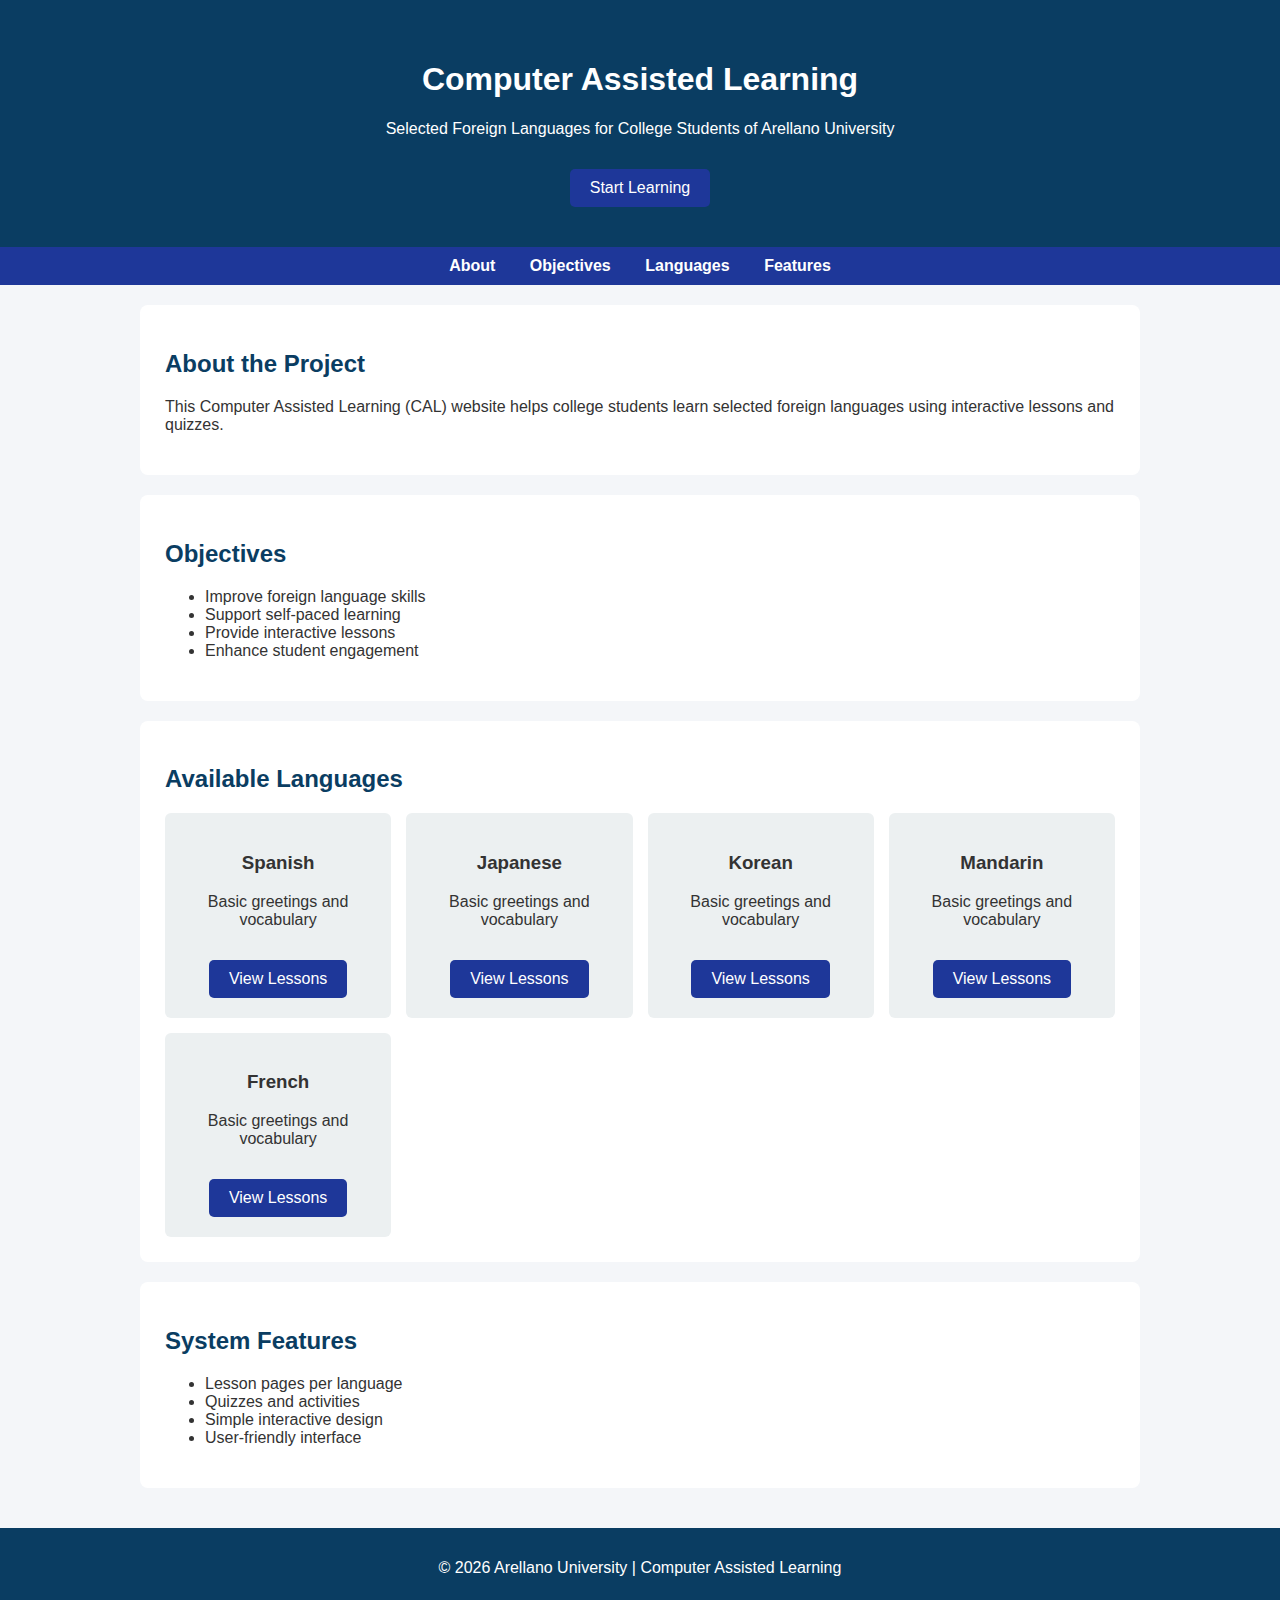
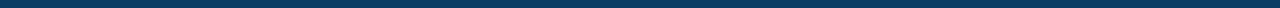
<file: index.html>
<!DOCTYPE html>
<html lang="en">
<head>
    <meta charset="UTF-8">
    <title>Computer Assisted Learning</title>
    <meta name="viewport" content="width=device-width, initial-scale=1.0">
    <link rel="stylesheet" href="style.css">
</head>
<body>

<header>
    <h1>Computer Assisted Learning</h1>
    <p>Selected Foreign Languages for College Students of Arellano University</p>
    <a class="btn" href="#languages">Start Learning</a>
</header>

<nav aria-label="Main Navigation">
    <a href="#about">About</a>
    <a href="#objectives">Objectives</a>
    <a href="#languages">Languages</a>
    <a href="#features">Features</a>
</nav>

<div class="container">

<section id="about">
    <h2>About the Project</h2>
    <p>
        This Computer Assisted Learning (CAL) website helps college students
        learn selected foreign languages using interactive lessons and quizzes.
    </p>
</section>

<section id="objectives">
    <h2>Objectives</h2>
    <ul>
        <li>Improve foreign language skills</li>
        <li>Support self-paced learning</li>
        <li>Provide interactive lessons</li>
        <li>Enhance student engagement</li>
    </ul>
</section>

<section id="languages">
    <h2>Available Languages</h2>
    <div class="languages">
        <div class="card">
            <h3>Spanish</h3>
            <p>Basic greetings and vocabulary</p>
            <a class="btn" href="lesson-spanish.html">View Lessons</a>
        </div>
        <div class="card">
            <h3>Japanese</h3>
            <p>Basic greetings and vocabulary</p>
            <a class="btn" href="lesson-japanese.html">View Lessons</a>
        </div>
        <div class="card">
            <h3>Korean</h3>
            <p>Basic greetings and vocabulary</p>
            <a class="btn" href="lesson-korean.html">View Lessons</a>
        </div>
        <div class="card">
            <h3>Mandarin</h3>
            <p>Basic greetings and vocabulary</p>
            <a class="btn" href="lesson-mandarin.html">View Lessons</a>
        </div>
        <div class="card">
            <h3>French</h3>
            <p>Basic greetings and vocabulary</p>
            <a class="btn" href="lesson-french.html">View Lessons</a>
        </div>
    </div>
</section>

<section id="features">
    <h2>System Features</h2>
    <ul>
        <li>Lesson pages per language</li>
        <li>Quizzes and activities</li>
        <li>Simple interactive design</li>
        <li>User-friendly interface</li>
    </ul>
</section>

</div>

<footer>
    <p>&copy; <span id="year"></span> Arellano University | Computer Assisted Learning</p>
</footer>

<script src="script.js"></script>
</body>
</html>
</file>
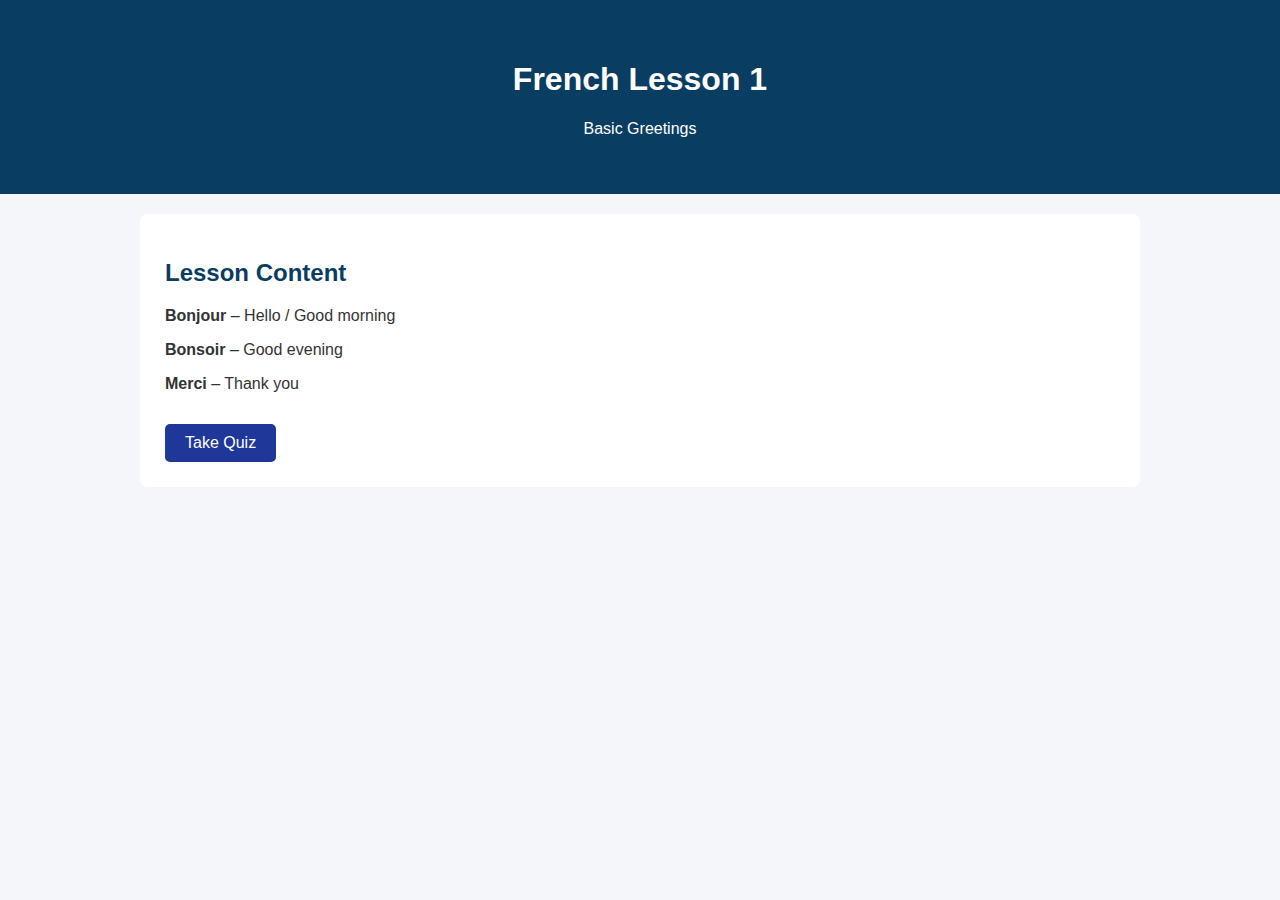
<file: lesson-french.html>
<!DOCTYPE html>
<html lang="en">
<head>
<meta charset="UTF-8">
<title>French Lesson</title>
<link rel="stylesheet" href="style.css">
</head>
<body>

<header>
<h1>French Lesson 1</h1>
<p>Basic Greetings</p>
</header>

<div class="container">
<section>
<h2>Lesson Content</h2>
<p><strong>Bonjour</strong> – Hello / Good morning</p>
<p><strong>Bonsoir</strong> – Good evening</p>
<p><strong>Merci</strong> – Thank you</p>

<a class="btn" href="quiz-french.html">Take Quiz</a>
</section>
</div>

</body>
</html>
</file>
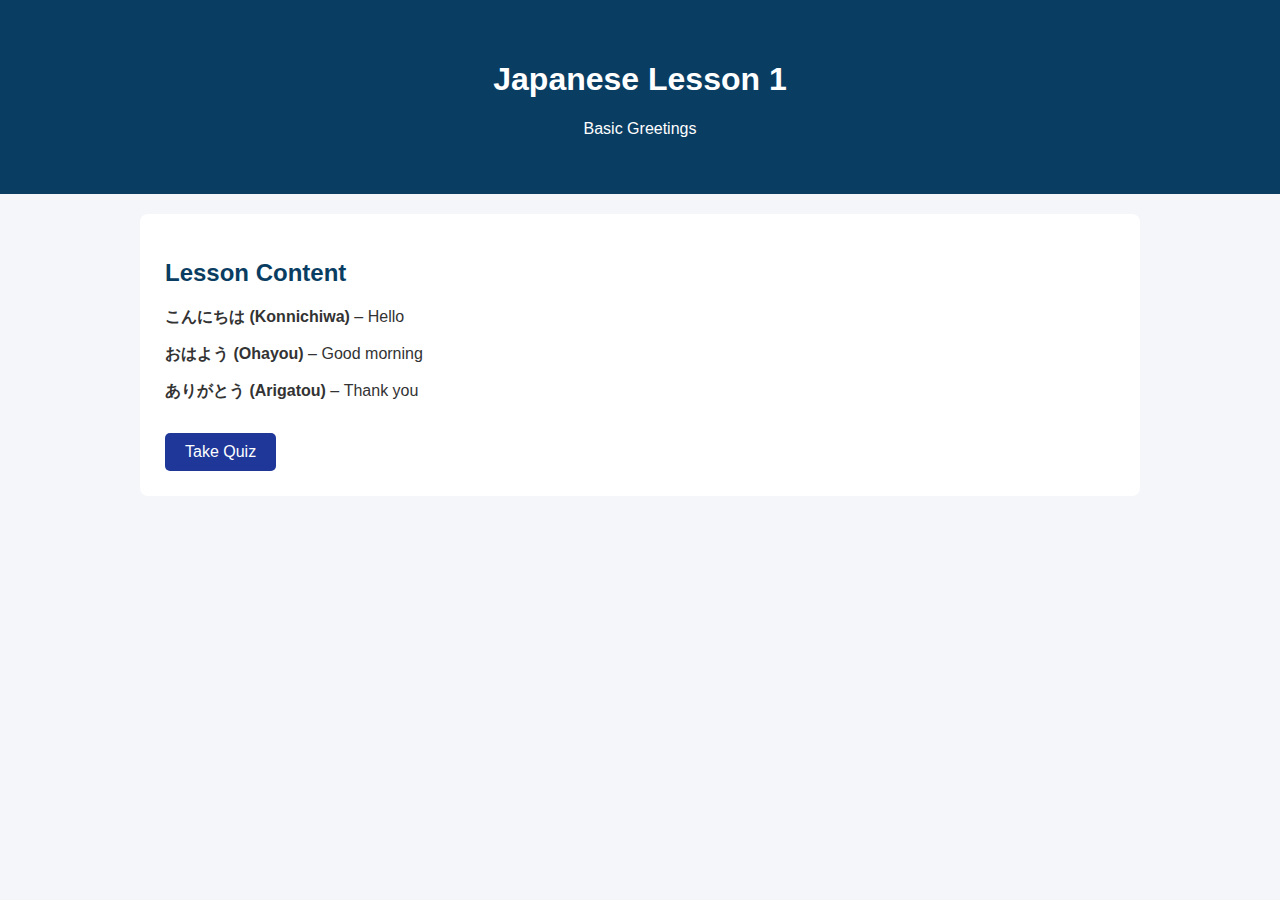
<file: lesson-japanese.html>
<!DOCTYPE html>
<html lang="en">
<head>
<meta charset="UTF-8">
<title>Japanese Lesson</title>
<link rel="stylesheet" href="style.css">
</head>
<body>

<header>
<h1>Japanese Lesson 1</h1>
<p>Basic Greetings</p>
</header>

<div class="container">
<section>
<h2>Lesson Content</h2>
<p><strong>こんにちは (Konnichiwa)</strong> – Hello</p>
<p><strong>おはよう (Ohayou)</strong> – Good morning</p>
<p><strong>ありがとう (Arigatou)</strong> – Thank you</p>

<a class="btn" href="quiz-japanese.html">Take Quiz</a>
</section>
</div>

</body>
</html>
</file>
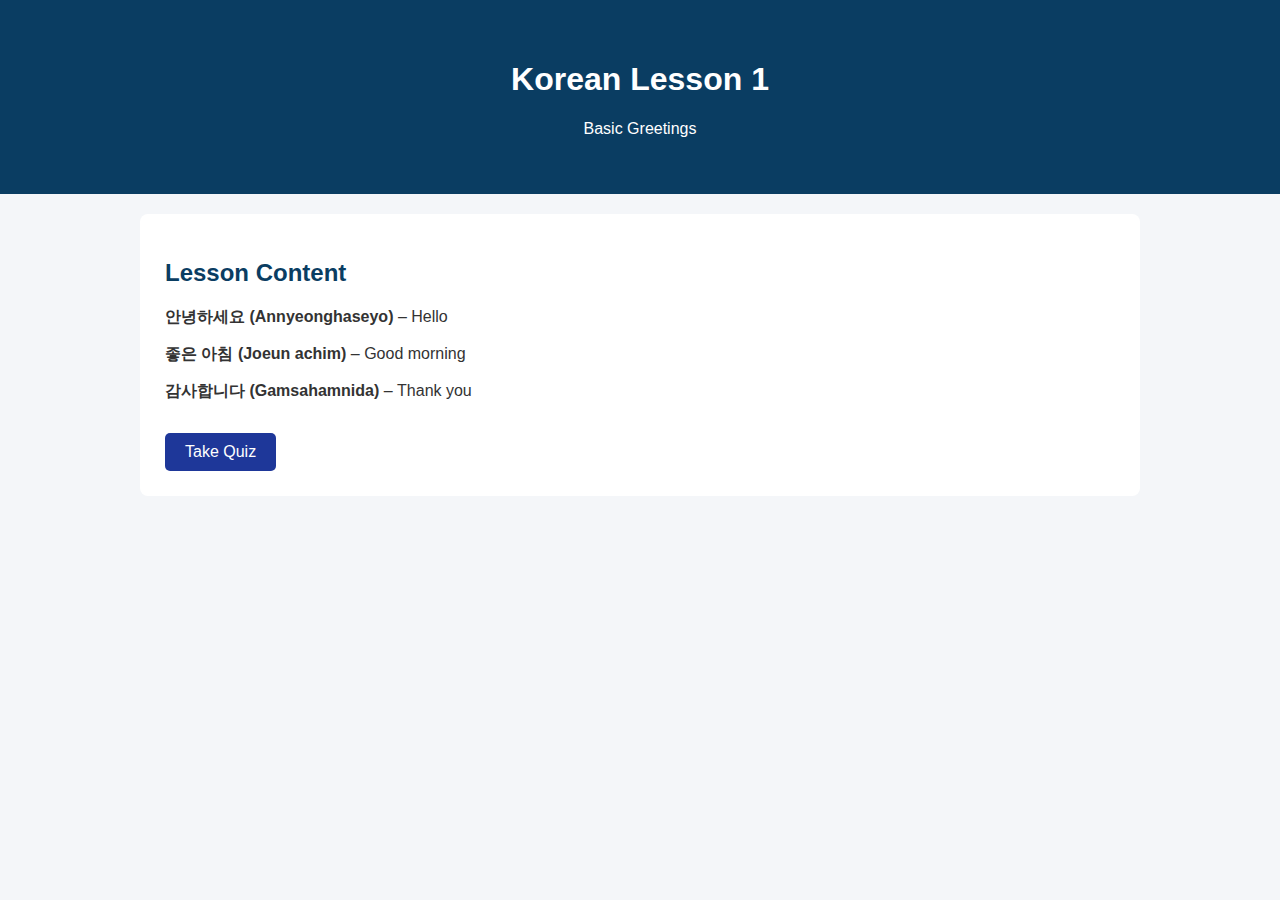
<file: lesson-korean.html>
<!DOCTYPE html>
<html lang="en">
<head>
<meta charset="UTF-8">
<title>Korean Lesson</title>
<link rel="stylesheet" href="style.css">
</head>
<body>

<header>
<h1>Korean Lesson 1</h1>
<p>Basic Greetings</p>
</header>

<div class="container">
<section>
<h2>Lesson Content</h2>
<p><strong>안녕하세요 (Annyeonghaseyo)</strong> – Hello</p>
<p><strong>좋은 아침 (Joeun achim)</strong> – Good morning</p>
<p><strong>감사합니다 (Gamsahamnida)</strong> – Thank you</p>

<a class="btn" href="quiz-korean.html">Take Quiz</a>
</section>
</div>

</body>
</html>
</file>
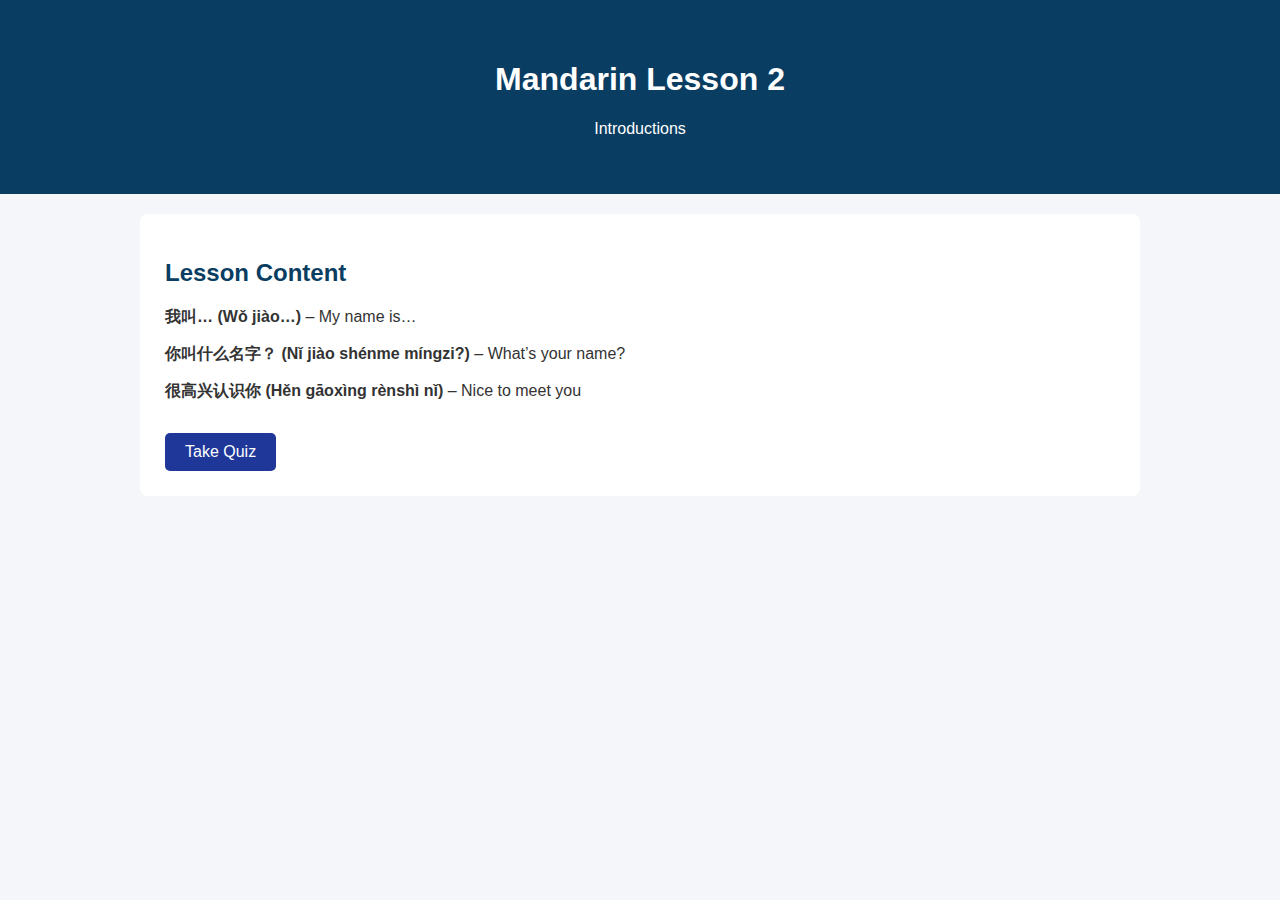
<file: lesson-mandarin.html>
<!DOCTYPE html>
<html lang="en">
<head>
<meta charset="UTF-8">
<title>Mandarin Lesson 2</title>
<link rel="stylesheet" href="style.css">
</head>
<body>
<header>
<h1>Mandarin Lesson 2</h1>
<p>Introductions</p>
</header>

<div class="container">
<section>
<h2>Lesson Content</h2>
<p><strong>我叫… (Wǒ jiào…)</strong> – My name is…</p>
<p><strong>你叫什么名字？ (Nǐ jiào shénme míngzi?)</strong> – What’s your name?</p>
<p><strong>很高兴认识你 (Hěn gāoxìng rènshì nǐ)</strong> – Nice to meet you</p>

<a class="btn" href="quiz-mandarin.html">Take Quiz</a>
</section>
</div>
</body>
</html>
</file>
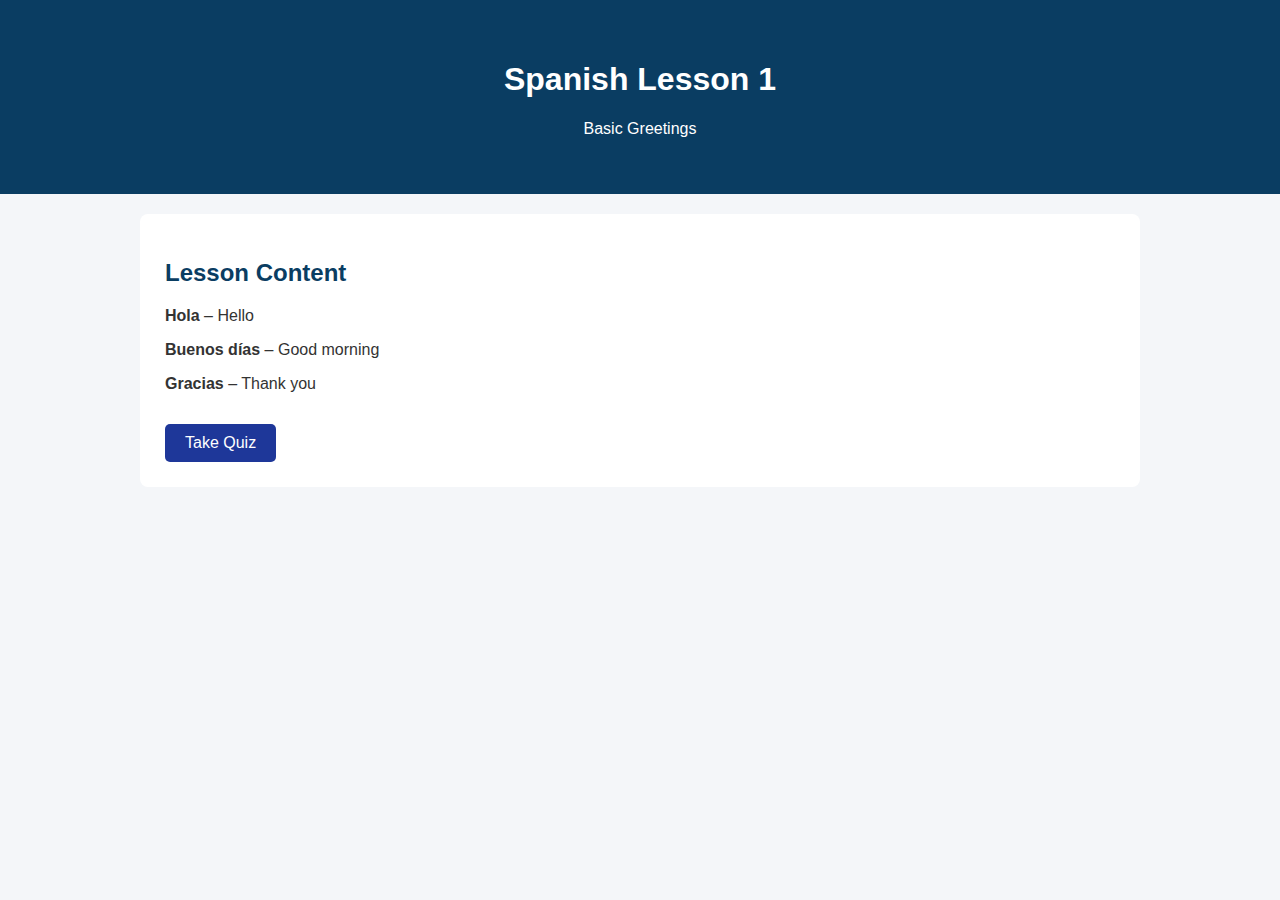
<file: lesson-spanish.html>
<!DOCTYPE html>
<html lang="en">
<head>
<meta charset="UTF-8">
<title>Spanish Lesson</title>
<link rel="stylesheet" href="style.css">
</head>
<body>

<header>
<h1>Spanish Lesson 1</h1>
<p>Basic Greetings</p>
</header>

<div class="container">
<section>
<h2>Lesson Content</h2>
<p><strong>Hola</strong> – Hello</p>
<p><strong>Buenos días</strong> – Good morning</p>
<p><strong>Gracias</strong> – Thank you</p>

<a class="btn" href="quiz-spanish.html">Take Quiz</a>
</section>
</div>

</body>
</html>
</file>
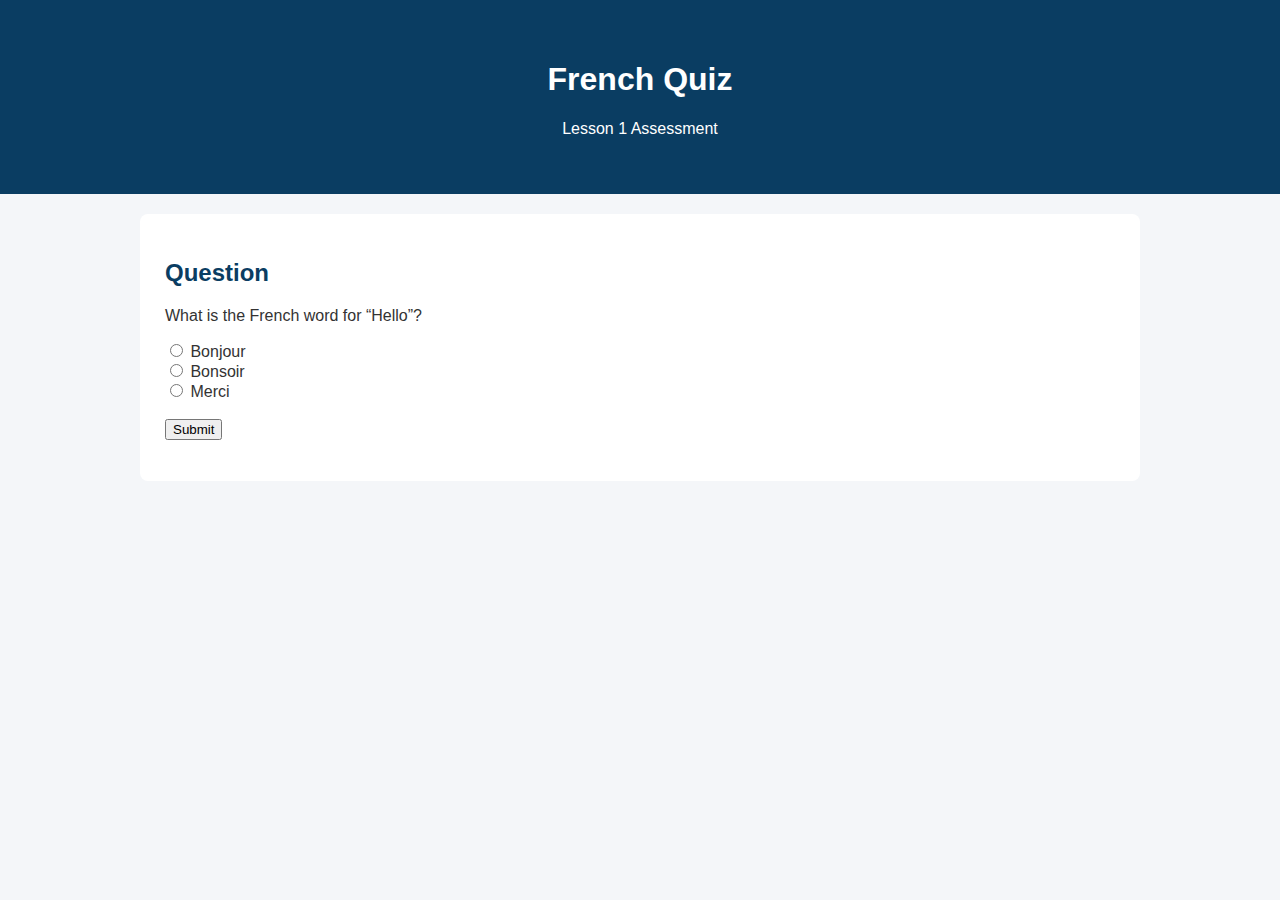
<file: quiz-french.html>
<!DOCTYPE html>
<html lang="en">
<head>
<meta charset="UTF-8">
<title>French Quiz</title>
<link rel="stylesheet" href="style.css">
</head>
<body>

<header>
<h1>French Quiz</h1>
<p>Lesson 1 Assessment</p>
</header>

<div class="container">
<section>
<h2>Question</h2>
<p>What is the French word for “Hello”?</p>

<label><input type="radio" name="q1" value="bonjour"> Bonjour</label><br>
<label><input type="radio" name="q1" value="bonsoir"> Bonsoir</label><br>
<label><input type="radio" name="q1" value="merci"> Merci</label><br><br>

<button onclick="checkAnswer()">Submit</button>
<p id="result"></p>
</section>
</div>

<script src="script.js"></script>
</body>
</html>
</file>
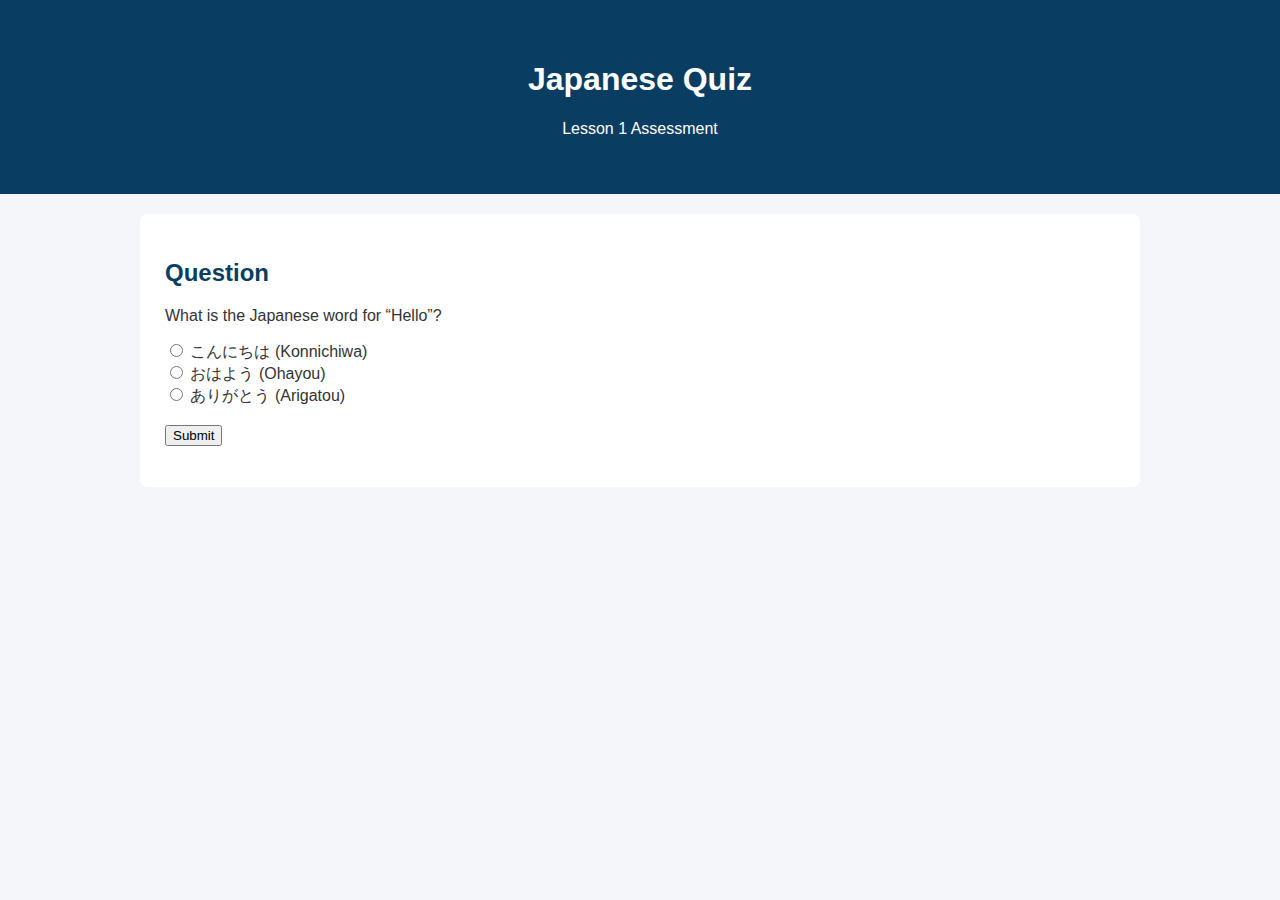
<file: quiz-japanese.html>
<!DOCTYPE html>
<html lang="en">
<head>
<meta charset="UTF-8">
<title>Japanese Quiz</title>
<link rel="stylesheet" href="style.css">
</head>
<body>

<header>
<h1>Japanese Quiz</h1>
<p>Lesson 1 Assessment</p>
</header>

<div class="container">
<section>
<h2>Question</h2>
<p>What is the Japanese word for “Hello”?</p>

<label><input type="radio" name="q1" value="konnichiwa"> こんにちは (Konnichiwa)</label><br>
<label><input type="radio" name="q1" value="ohayou"> おはよう (Ohayou)</label><br>
<label><input type="radio" name="q1" value="arigatou"> ありがとう (Arigatou)</label><br><br>

<button onclick="checkAnswer()">Submit</button>
<p id="result"></p>
</section>
</div>

<script src="script.js"></script>
</body>
</html>
</file>
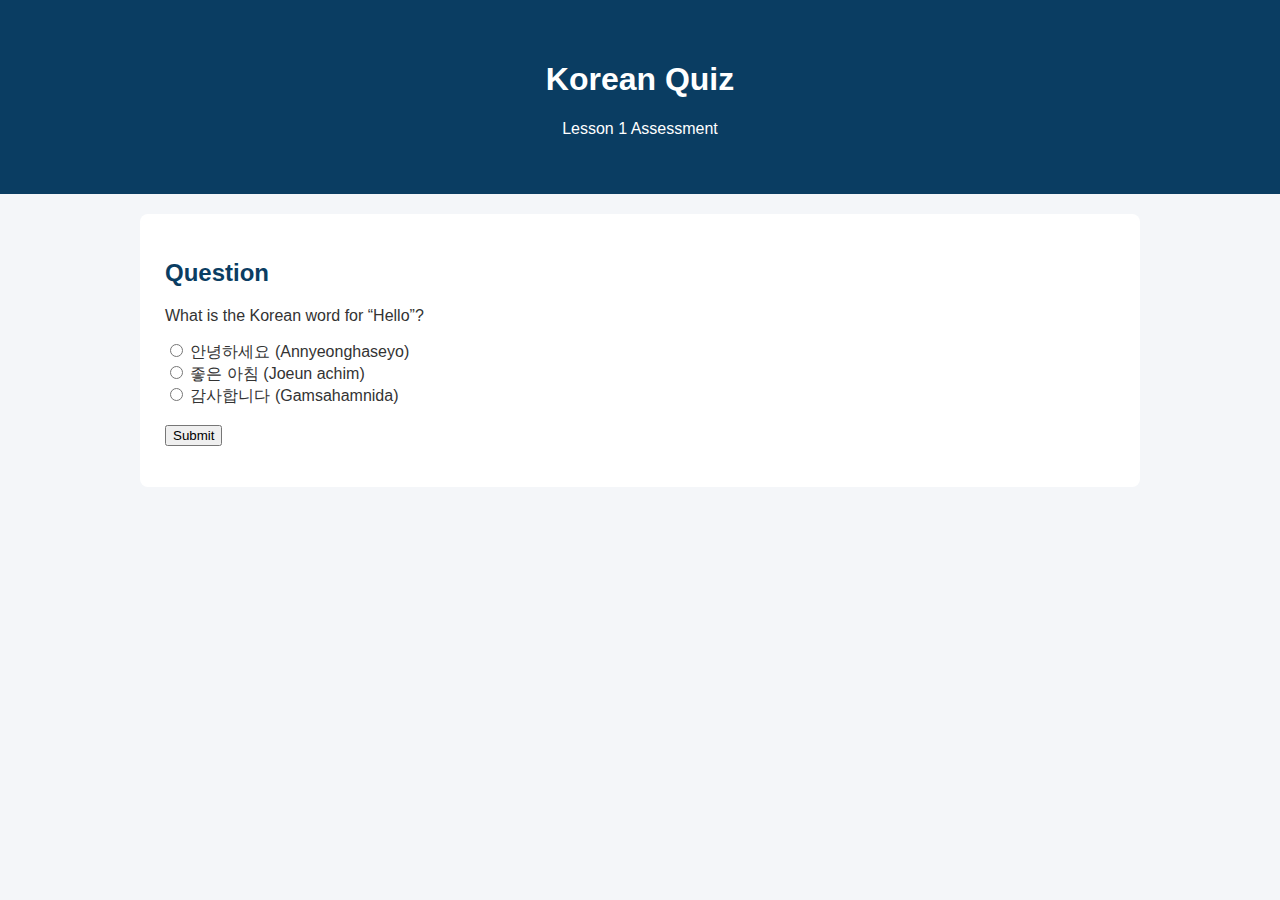
<file: quiz-korean.html>
<!DOCTYPE html>
<html lang="en">
<head>
<meta charset="UTF-8">
<title>Korean Quiz</title>
<link rel="stylesheet" href="style.css">
</head>
<body>

<header>
<h1>Korean Quiz</h1>
<p>Lesson 1 Assessment</p>
</header>

<div class="container">
<section>
<h2>Question</h2>
<p>What is the Korean word for “Hello”?</p>

<label><input type="radio" name="q1" value="annyeong"> 안녕하세요 (Annyeonghaseyo)</label><br>
<label><input type="radio" name="q1" value="joeun"> 좋은 아침 (Joeun achim)</label><br>
<label><input type="radio" name="q1" value="gamsa"> 감사합니다 (Gamsahamnida)</label><br><br>

<button onclick="checkAnswer()">Submit</button>
<p id="result"></p>
</section>
</div>

<script src="script.js"></script>
</body>
</html>
</file>
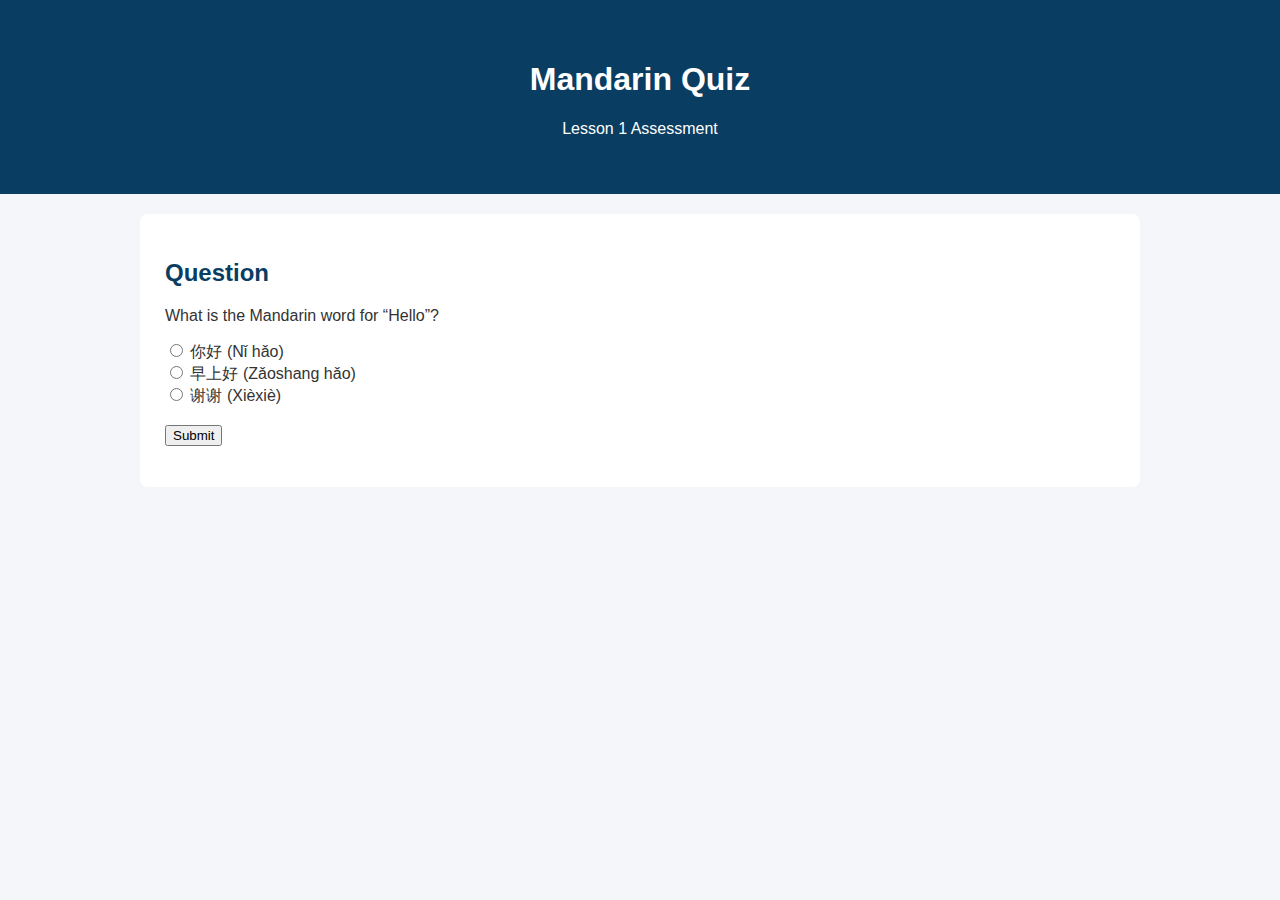
<file: quiz-mandarin.html>
<!DOCTYPE html>
<html lang="en">
<head>
<meta charset="UTF-8">
<title>Mandarin Quiz</title>
<link rel="stylesheet" href="style.css">
</head>
<body>

<header>
<h1>Mandarin Quiz</h1>
<p>Lesson 1 Assessment</p>
</header>

<div class="container">
<section>
<h2>Question</h2>
<p>What is the Mandarin word for “Hello”?</p>

<label><input type="radio" name="q1" value="nihao"> 你好 (Nǐ hǎo)</label><br>
<label><input type="radio" name="q1" value="zaoshang"> 早上好 (Zǎoshang hǎo)</label><br>
<label><input type="radio" name="q1" value="xiexie"> 谢谢 (Xièxiè)</label><br><br>

<button onclick="checkAnswer()">Submit</button>
<p id="result"></p>
</section>
</div>

<script src="script.js"></script>
</body>
</html>
</file>
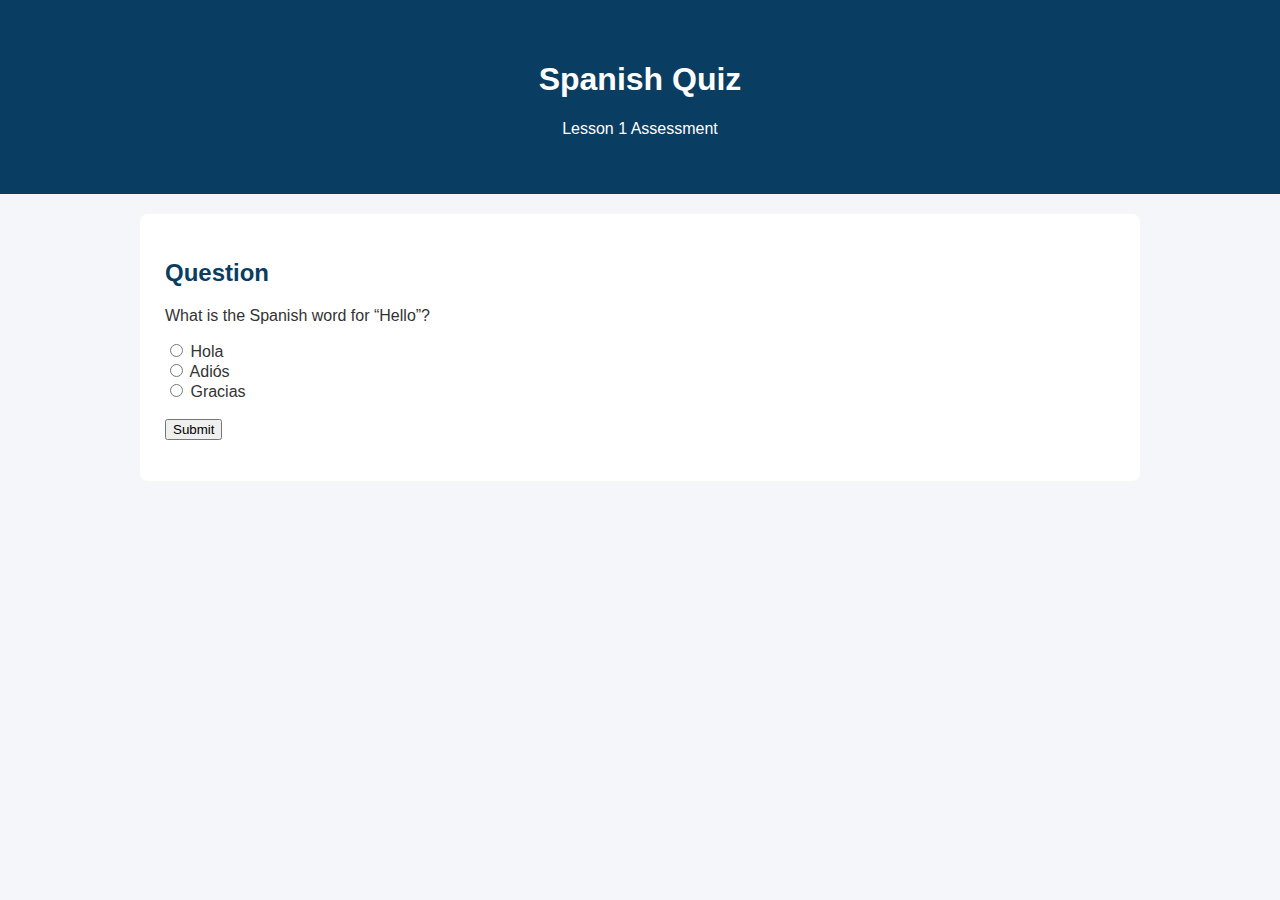
<file: quiz-spanish.html>
<!DOCTYPE html>
<html lang="en">
<head>
    <meta charset="UTF-8">
    <title>Spanish Quiz</title>
    <link rel="stylesheet" href="style.css">
</head>
<body>

<header>
    <h1>Spanish Quiz</h1>
    <p>Lesson 1 Assessment</p>
</header>

<div class="container">
<section>
    <h2>Question</h2>
    <p>What is the Spanish word for “Hello”?</p>

    <label><input type="radio" name="q1" value="hola"> Hola</label><br>
    <label><input type="radio" name="q1" value="adios"> Adiós</label><br>
    <label><input type="radio" name="q1" value="gracias"> Gracias</label><br><br>

    <button onclick="checkAnswer()">Submit</button>
    <p id="result"></p>
</section>
</div>

<script src="script.js"></script>
</body>
</html>
</file>
<file: style.css>
body {
    margin: 0;
    font-family: Arial, Helvetica, sans-serif;
    background: #f4f6f9;
    color: #333;
}

header {
    background: #0a3d62;
    color: white;
    padding: 40px 20px;
    text-align: center;
}

nav {
    background: #1e3799;
    padding: 10px;
    text-align: center;
    position: sticky;
    top: 0;
}

nav a {
    color: white;
    margin: 0 15px;
    text-decoration: none;
    font-weight: bold;
}

nav a:hover {
    text-decoration: underline;
}

.container {
    max-width: 1000px;
    margin: auto;
    padding: 20px;
}

section {
    background: white;
    padding: 25px;
    margin-bottom: 20px;
    border-radius: 8px;
    animation: fadeIn 0.8s ease;
}

h2 {
    color: #0a3d62;
}

.languages {
    display: grid;
    grid-template-columns: repeat(auto-fit, minmax(220px, 1fr));
    gap: 15px;
}

.card {
    background: #ecf0f1;
    padding: 20px;
    border-radius: 6px;
    text-align: center;
    transition: transform 0.2s, box-shadow 0.2s;
}

.card:hover {
    transform: translateY(-5px);
    box-shadow: 0 4px 10px rgba(0,0,0,0.15);
}

.btn {
    display: inline-block;
    margin-top: 15px;
    padding: 10px 20px;
    background: #1e3799;
    color: white;
    border-radius: 5px;
    text-decoration: none;
}

.btn:hover {
    background: #0a3d62;
}

footer {
    background: #0a3d62;
    color: white;
    text-align: center;
    padding: 15px;
}

@keyframes fadeIn {
    from {
        opacity: 0;
        transform: translateY(10px);
    }
    to {
        opacity: 1;
        transform: translateY(0);
    }
}
</file>
